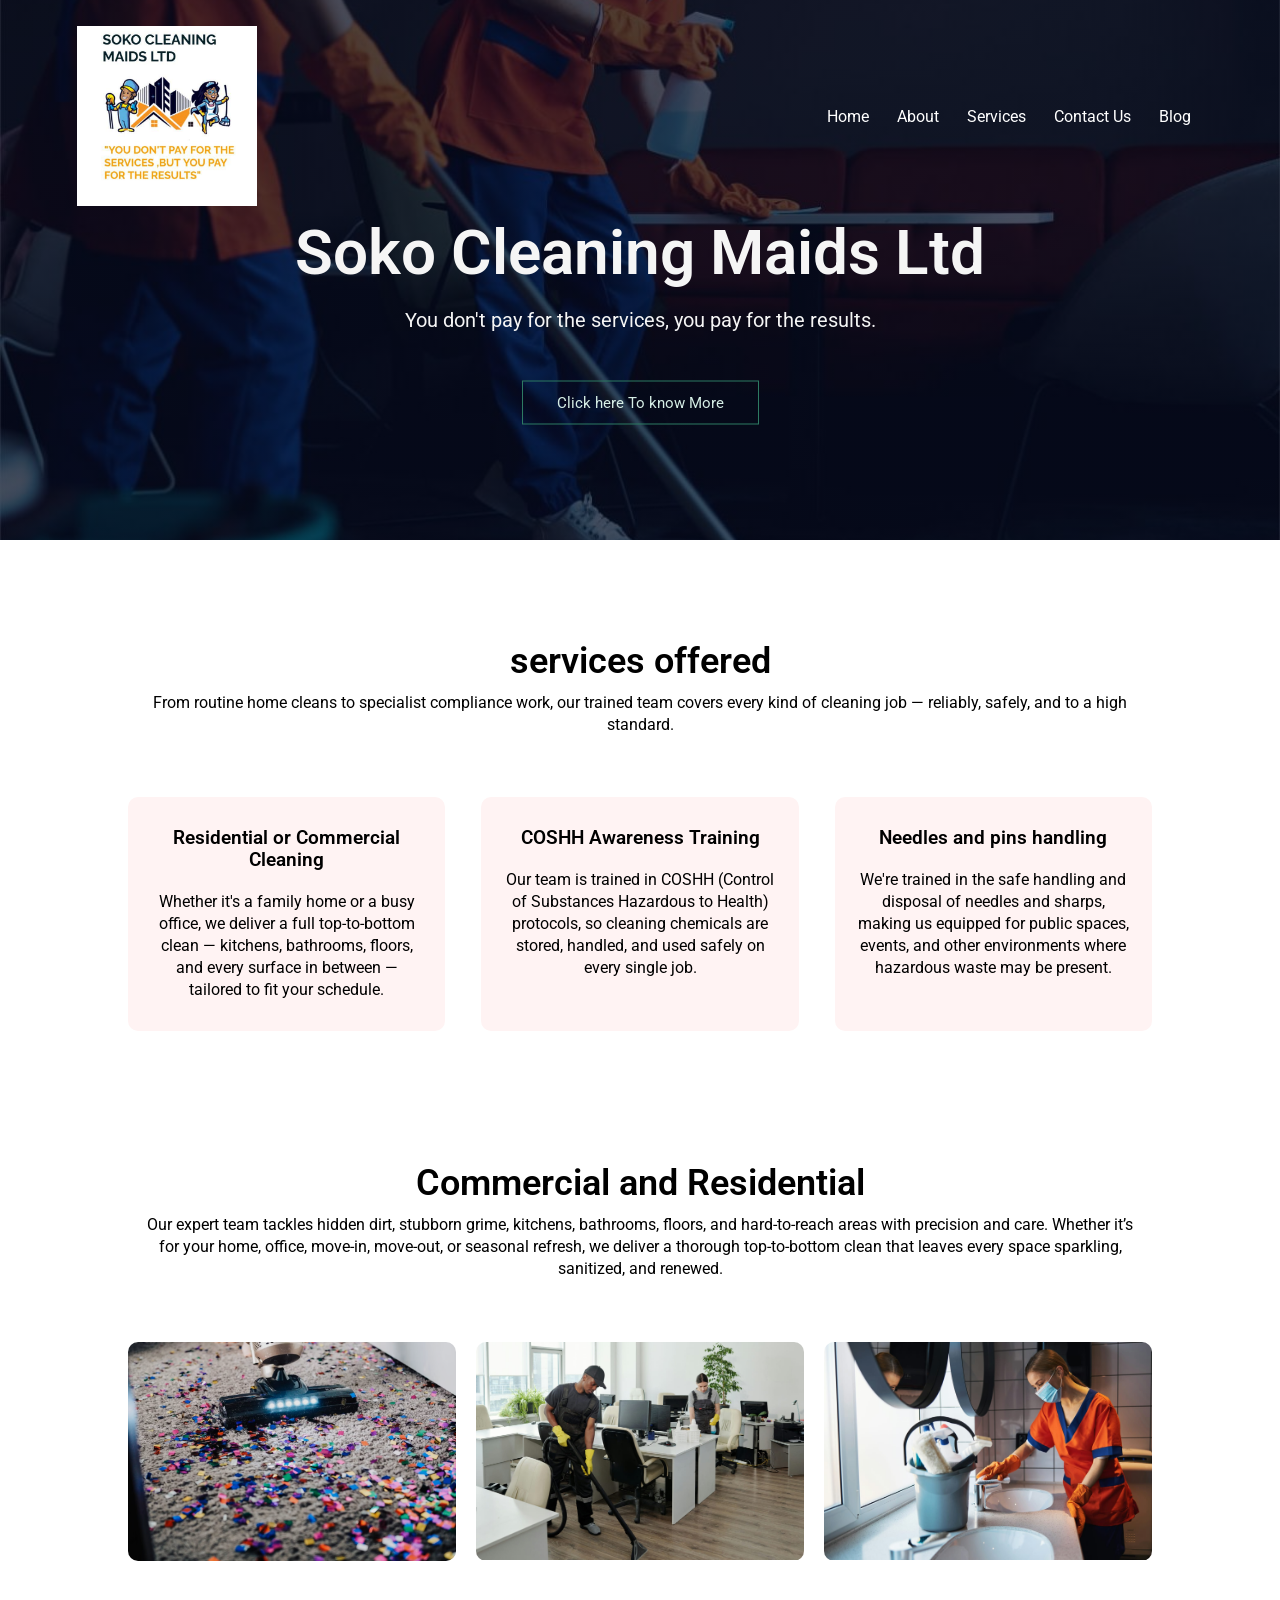
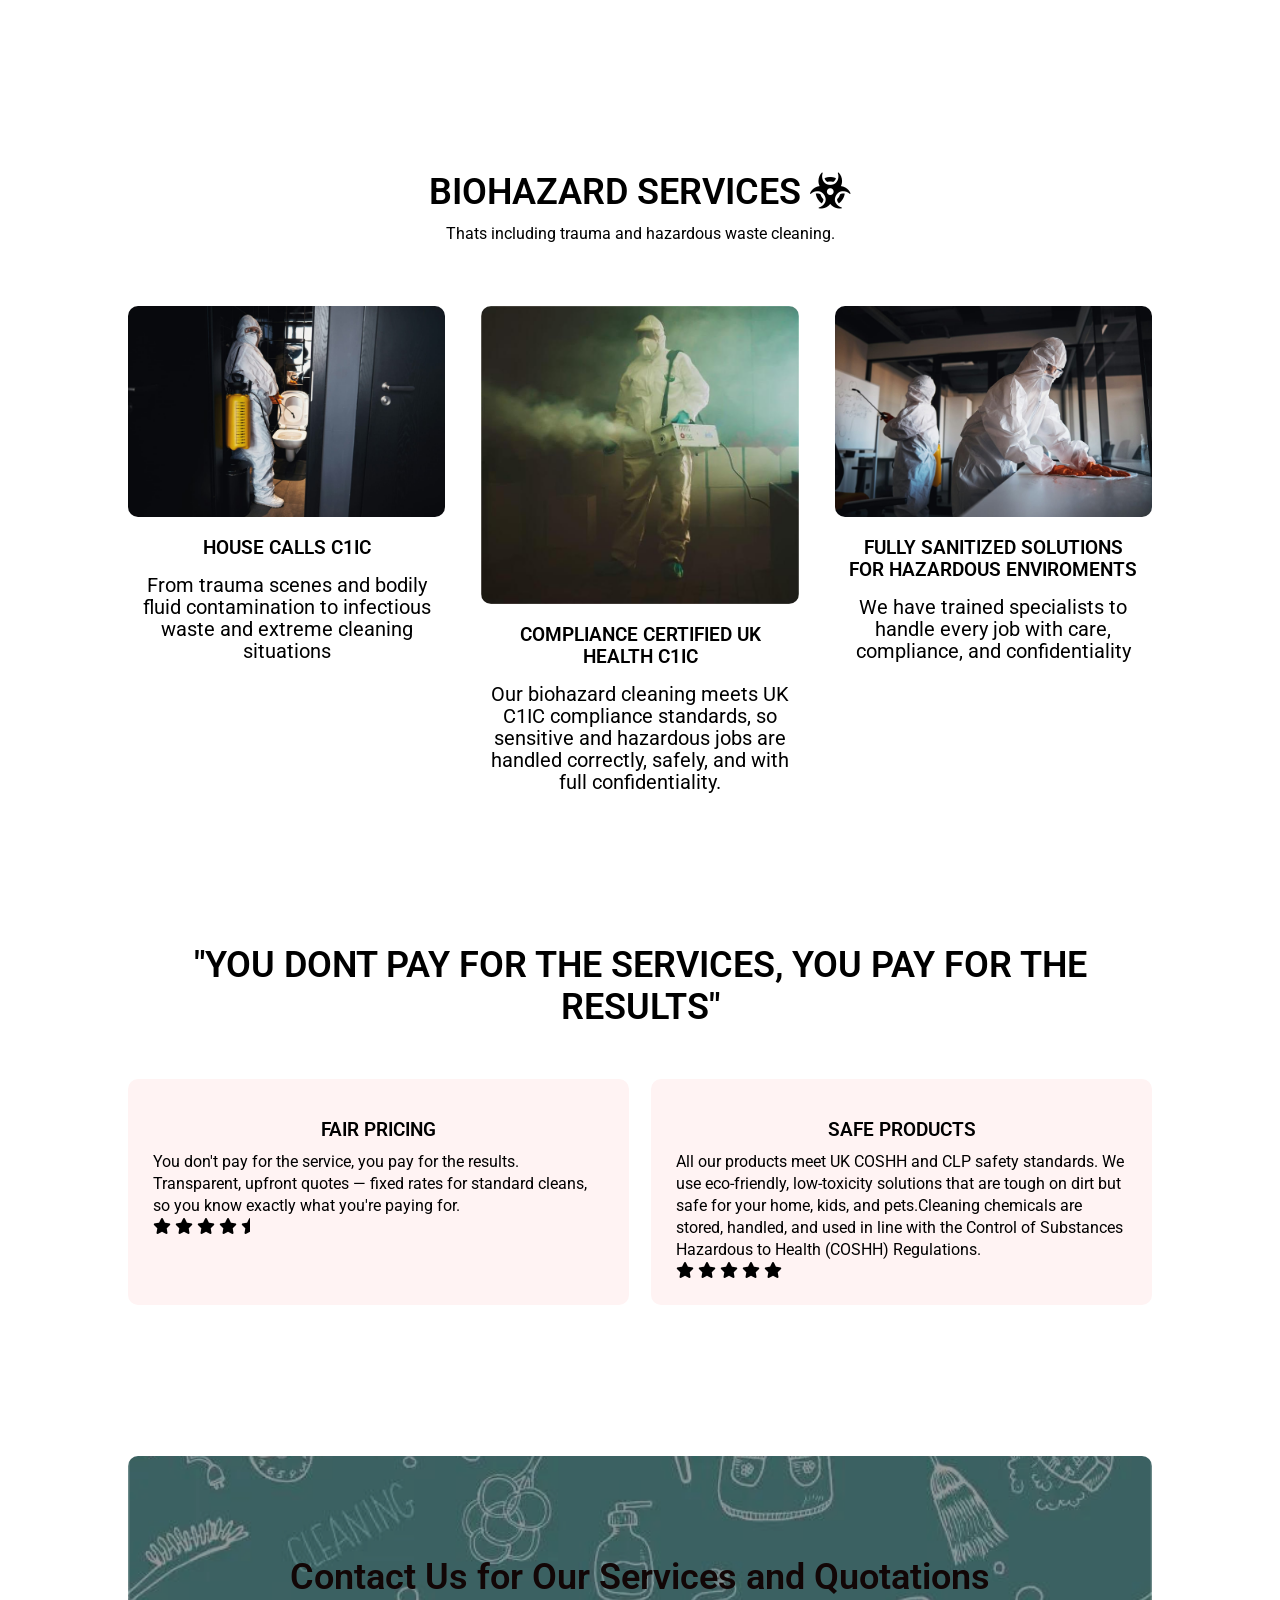
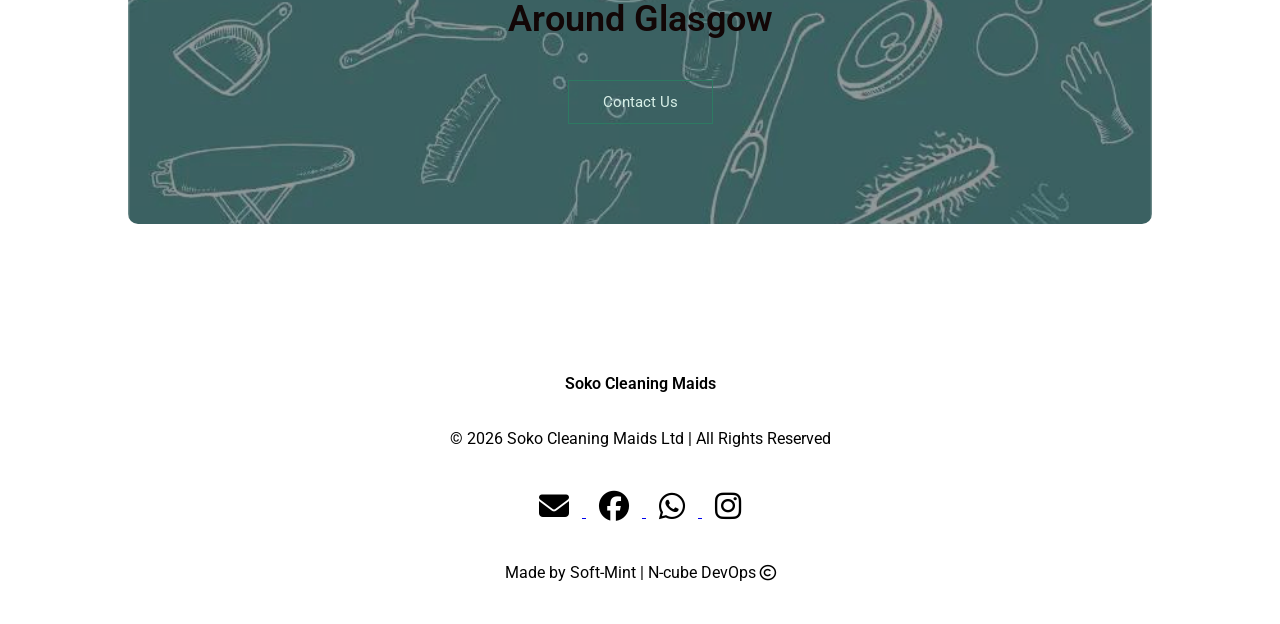
<file: index.html>
<!DOCTYPE html>
<html lang="en">

<head>
  <meta charset="UTF-8">
  <meta name="viewport" content="width=device-width, initial-scale=1.0">
  <title>Soko Cleaning Maids Ltd</title>
  <link rel="stylesheet" href="styles.css">
  <link rel="preconnect" href="https://fonts.googleapis.com">
  <link rel="preconnect" href="https://fonts.gstatic.com" crossorigin>
  <link
    href="https://fonts.googleapis.com/css2?family=Montserrat:ital,wght@0,100..900;1,100..900&family=Nunito:ital,wght@0,200..1000;1,200..1000&family=Open+Sans:ital,wght@0,300..800;1,300..800&family=Roboto+Slab:wght@100..900&family=Roboto:ital,wght@0,100..900;1,100..900&family=Ubuntu+Condensed&display=swap"
    rel="stylesheet">
  <!-- <link rel="stylesheet" href="https://cdn.jsdelivr.net/npm/@fortawesome/fontawesome-free@6.6.0/css/fontawesome.min.css"> -->
  <link rel="stylesheet" href="https://cdnjs.cloudflare.com/ajax/libs/font-awesome/6.5.1/css/all.min.css"
    crossorigin="anonymous" referrerpolicy="no-referrer" />
</head>

<body>
  <section class="header home-header">
    <nav>
      <a href="index.html"><img src="images/scm-logo.jpg"></a>
      <div class="nav-links" id="navLinks">
        <i class="fa fa-times" onclick="hideMenu()"></i>
        <ul>
          <li><a href="index.html">Home</a></li>
          <li><a href="about.html">About</a></li>
          <li><a href="services.html">Services</a></li>
          <li><a href="contact.html">Contact Us</a></li>
          <li><a href="blog.html">Blog</a></li>
        </ul>
      </div>
      <i class="fa fa-bars" onclick="showMenu()"></i>
    </nav>
    <div class="text-box">
      <h1>Soko Cleaning Maids Ltd</h1>
      <p>You don't pay for the services, you pay for the results.</p>
      <a href="about.html" class="hero-btn">Click here To know More</a>
    </div>

  </section>

  <!-- Servives -->
  <section class="services">
    <h1>services offered </h1>
    <p>From routine home cleans to specialist compliance work, our trained team covers every kind of cleaning job —
      reliably, safely, and to a high standard.</p>

    <div class="row">
      <div class="services-col">
        <h3>Residential or Commercial Cleaning </h3>
        <p>Whether it's a family home or a busy office, we deliver a full top-to-bottom clean — kitchens, bathrooms,
          floors, and every surface in between — tailored to fit your schedule.</p>
      </div>

      <div class="services-col">
        <h3>COSHH Awareness Training</h3>
        <p>Our team is trained in COSHH (Control of Substances Hazardous to Health) protocols, so cleaning
          chemicals are stored, handled, and used safely on every single job.</p>
      </div>

      <div class="services-col">
        <h3>Needles and pins handling</h3>
        <p>We're trained in the safe handling and disposal of needles and sharps, making us equipped for public
          spaces, events, and other environments where hazardous waste may be present.</p>
      </div>
    </div>
  </section>

  <!-- Location -->
  <section class="location">
    <h1>Commercial and Residential</h1>
    <p>Our expert team tackles hidden dirt, stubborn grime, kitchens, bathrooms, floors, and hard-to-reach areas with
      precision and care. Whether it’s for your home, office, move-in, move-out, or seasonal refresh,
      we deliver a thorough top-to-bottom clean that leaves every space sparkling,<br> sanitized, and renewed.</p>

    <div class="row">
      <div class="location-col">
        <img src="images/party.PNG">
        <div class="layer">
          <h3>After Party Cleaning</h3>
        </div>
      </div>
      <div class="location-col">
        <img src="images/Bio/IMG-06.jpg">
        <div class="layer">
          <h3>offices</h3>
        </div>
      </div>
      <div class="location-col">
        <img src="images/Bio/IMG-05.jpg">
        <div class="layer">
          <h3>General Cleaning</h3>
        </div>
      </div>
    </div>

  </section>

  <!-- Facilities -->

  <section class="Facilities">
    <h1>BIOHAZARD SERVICES <i class="fa-solid fa-biohazard"></i></h1>
    <p>Thats including trauma and hazardous waste cleaning.</p>

    <div class="row">
      <div class="fac-col">
        <img src="images/Bio/IMG-08.jpg">
        <h3>HOUSE CALLS C1IC</h3>
        <p>From trauma scenes and bodily fluid contamination to infectious waste and extreme cleaning situations</p>
      </div>
      <div class="fac-col">
        <img src="images/Bio/IMG-03.jpg">
        <h3>COMPLIANCE CERTIFIED UK HEALTH C1IC</h3>
        <p>Our biohazard cleaning meets UK C1IC compliance standards, so sensitive and hazardous jobs are handled
          correctly, safely, and with full confidentiality.</p>
      </div>
      <div class="fac-col">
        <img src="images/Bio/IMG-01.jpg">
        <h3> FULLY SANITIZED SOLUTIONS FOR HAZARDOUS ENVIROMENTS</h3>
        <p> We have trained specialists to handle every job with care, compliance, and confidentiality</p>
      </div>
    </div>

  </section>

  <!-- Testimonials -->
  <section class="testimonials">
    <h1>"YOU DONT PAY FOR THE SERVICES, YOU PAY FOR THE RESULTS"</h1>
    <div class="row">
      <div class="testimonial-col">
        <div>
          <h3>FAIR PRICING</h3>
          <p>You don't pay for the service, you pay for the results. Transparent, upfront quotes — fixed rates for
            standard cleans,
            so you know exactly what you're paying for.</p>

          <i class="fa fa-star"></i>
          <i class="fa fa-star"></i>
          <i class="fa fa-star"></i>
          <i class="fa fa-star"></i>
          <i class="fa-solid fa-star-half"></i>
        </div>
      </div>

      <div class="testimonial-col">
        <div>
          <h3>SAFE PRODUCTS </h3>
          <p>All our products meet UK COSHH and CLP safety standards. We use eco-friendly,
            low-toxicity solutions that are tough on dirt but safe for your home, kids, and pets.Cleaning chemicals are
            stored,
            handled, and used in line with the Control of Substances Hazardous to Health (COSHH) Regulations.</p>
          <i class="fa-solid fa-star"></i>
          <i class="fa-solid fa-star"></i>
          <i class="fa-solid fa-star"></i>
          <i class="fa-solid fa-star"></i>
          <i class="fa-solid fa-star"></i>
        </div>
      </div>
    </div>
  </section>

  <!-- Call to Action -->
  <section class="cta">
    <h1>Contact Us for Our Services and Quotations<br>
      Around Glasgow</h1>
    <a href="contact.html" class="hero-btn">Contact Us</a>
  </section>



  <!-- Footer -->
  <section class="footer">
    <h4>Soko Cleaning Maids</h4>
    <p> &copy; 2026 Soko Cleaning Maids Ltd &#124; All Rights Reserved</p>

    <div class="icons">

      <a href="mailto:info@sokocleaningmaids.co.uk">
        <i class="fa-solid fa-envelope"></i>
      </a>

      <a href="https://www.facebook.com/share/1FTECJPckg/">
        <i class="fa-brands fa-facebook"></i>
      </a>

      <a href="https://wa.me/447359406440">
        <i class="fa-brands fa-whatsapp"></i>
      </a>

      <a href="https://www.instagram.com/">
        <i class="fa-brands fa-instagram"></i>
      </a>
    </div>
     <p>Made by Soft-Mint | N-cube DevOps <i class="fa-regular fa-copyright"></i></p>
    </section>



  <!-- javaScript for Toggle Menu -->
  <script>

    var navLinks = document.getElementById("navLinks");
    function showMenu() {
      navLinks.style.right = "0";
    }
    function hideMenu() {
      navLinks.style.right = "-200px";
    }

  </script>

  <!-- Auto-updating copyright year -->
  <script>
    document.getElementById("year").textContent = new Date().getFullYear();
  </script>


</body>

</html>
</file>
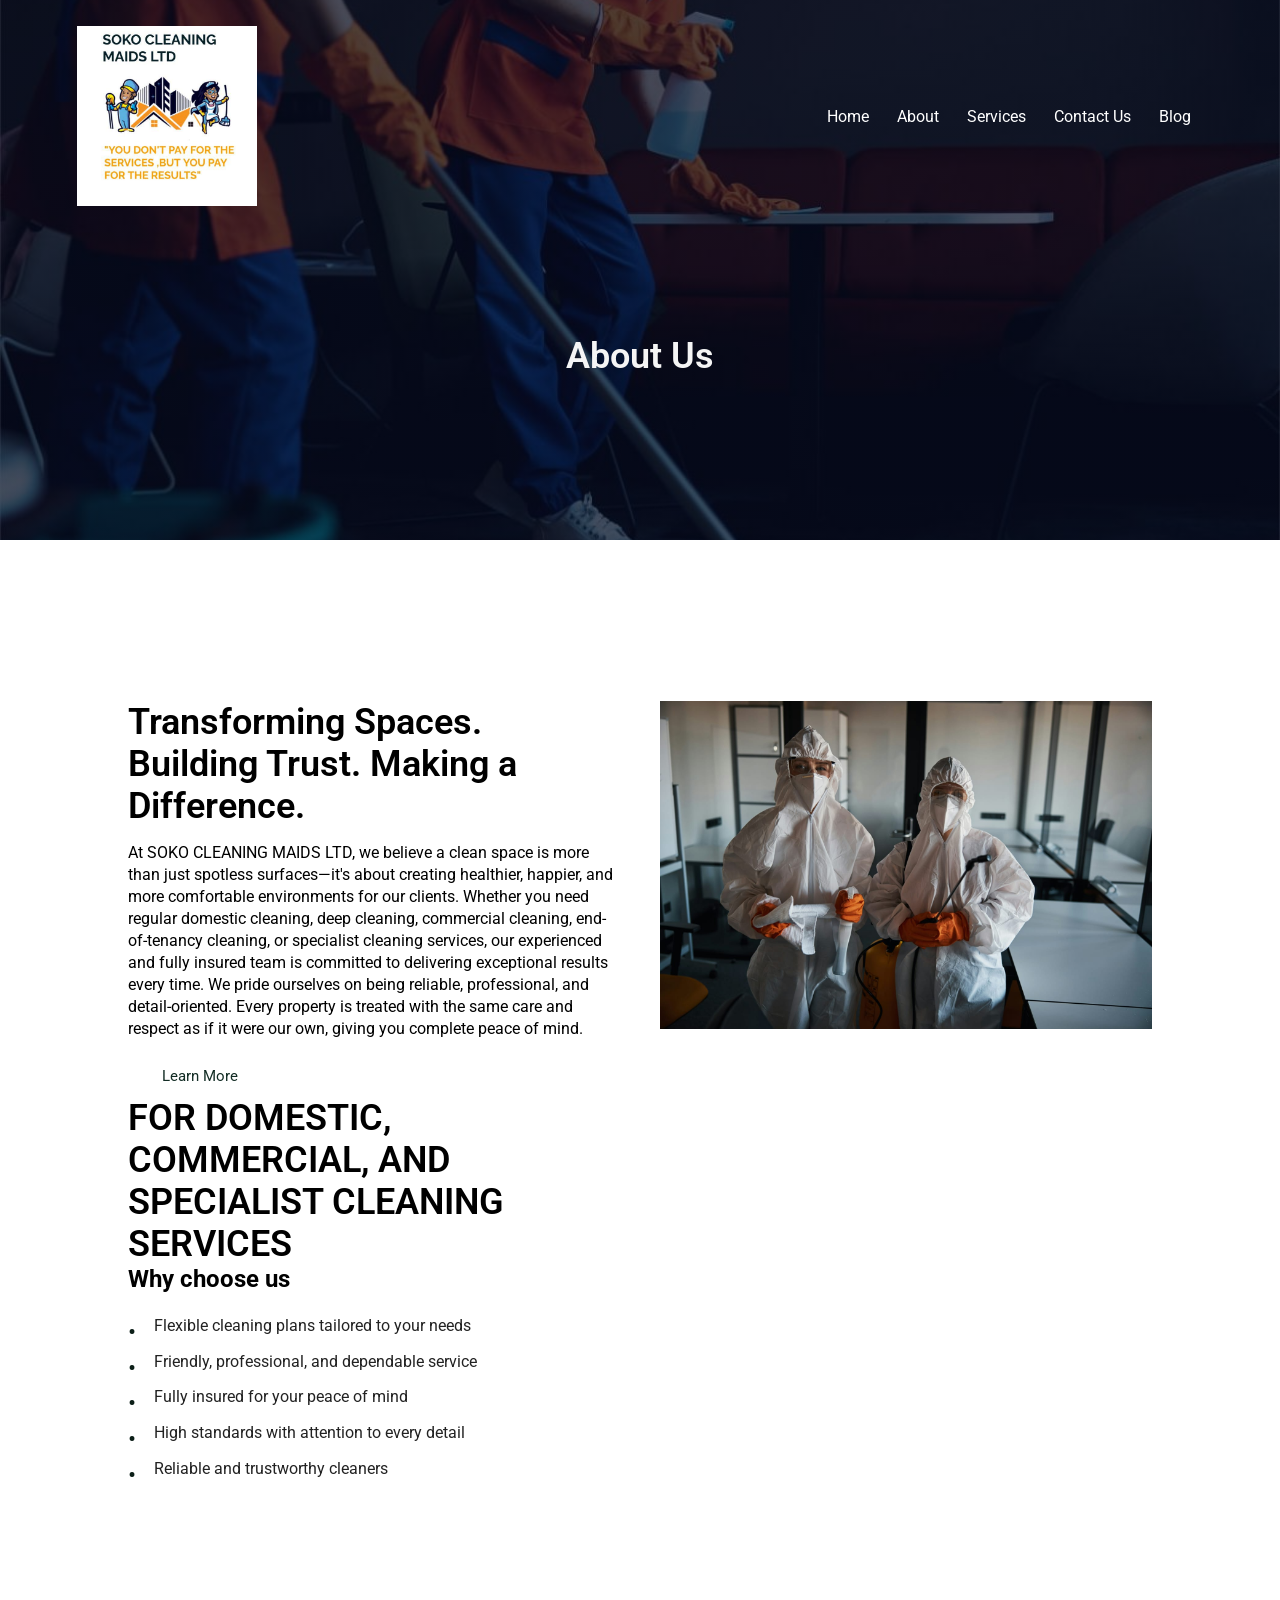
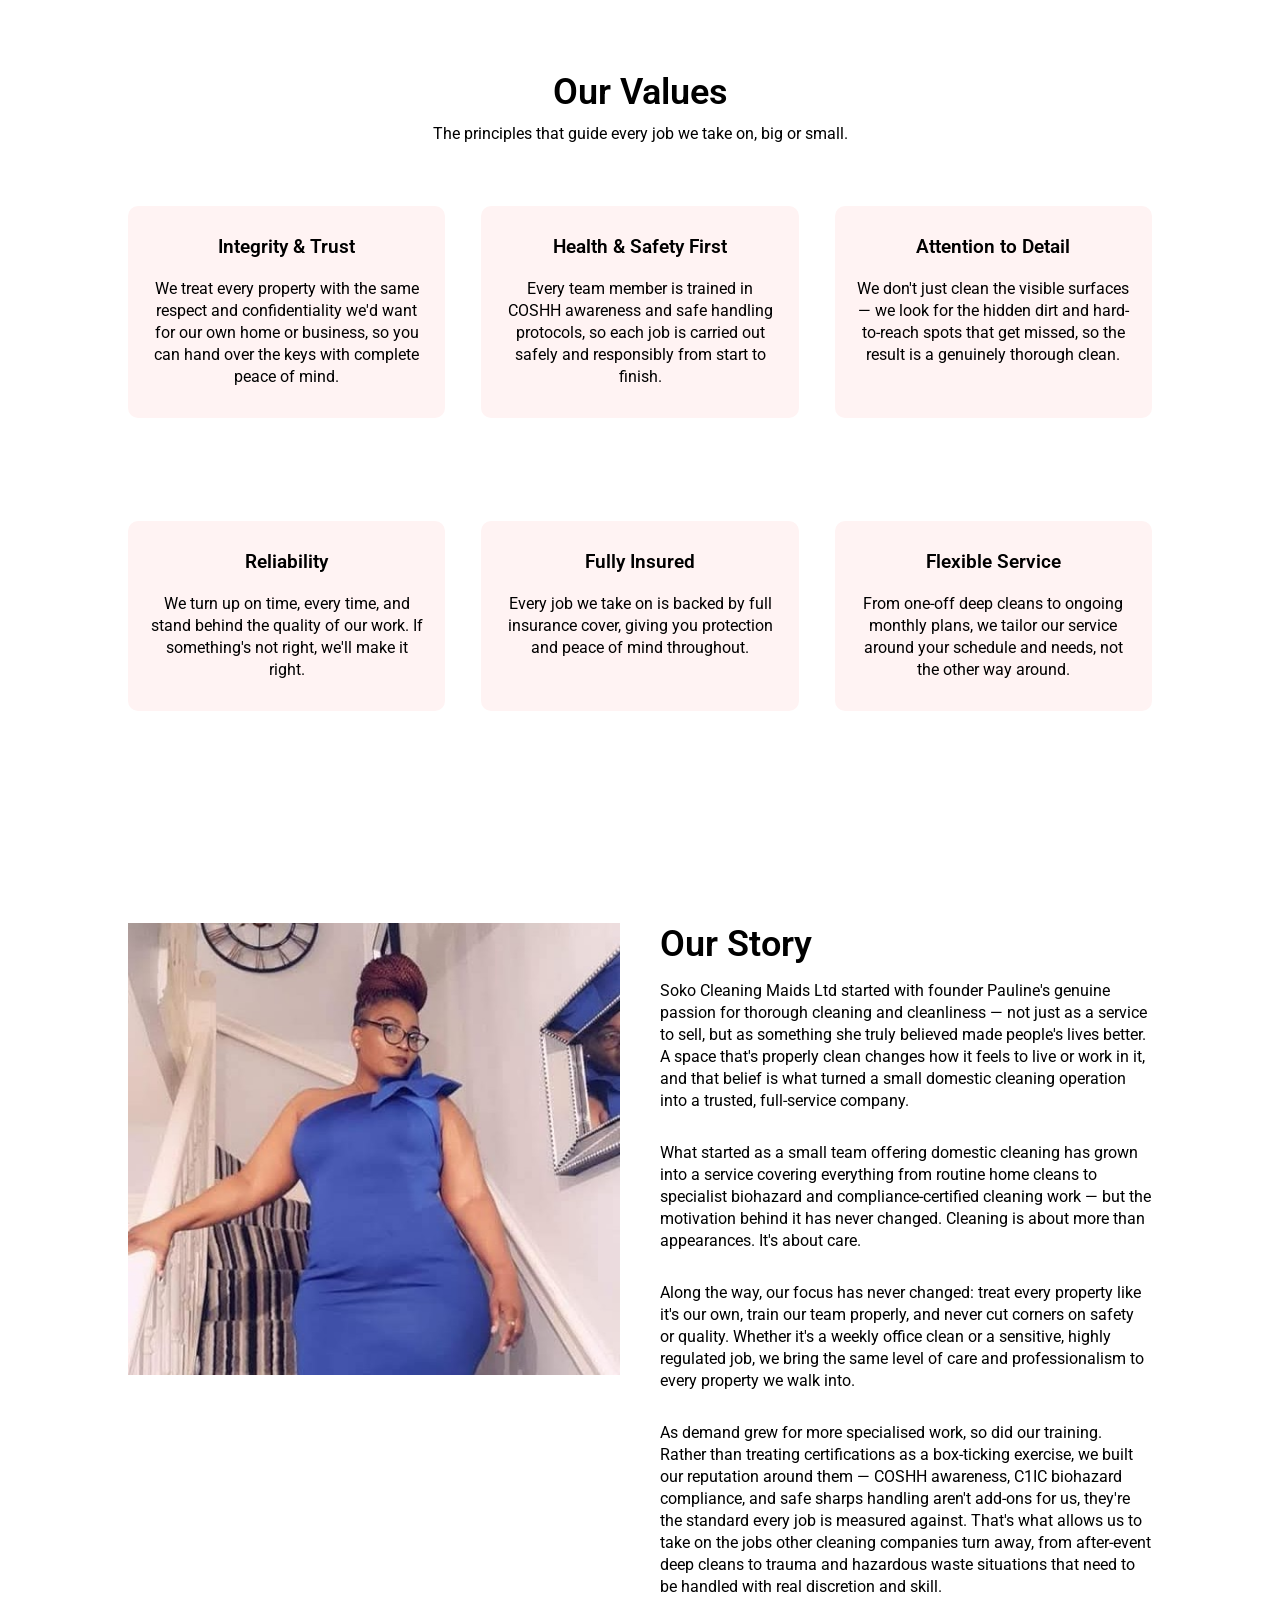
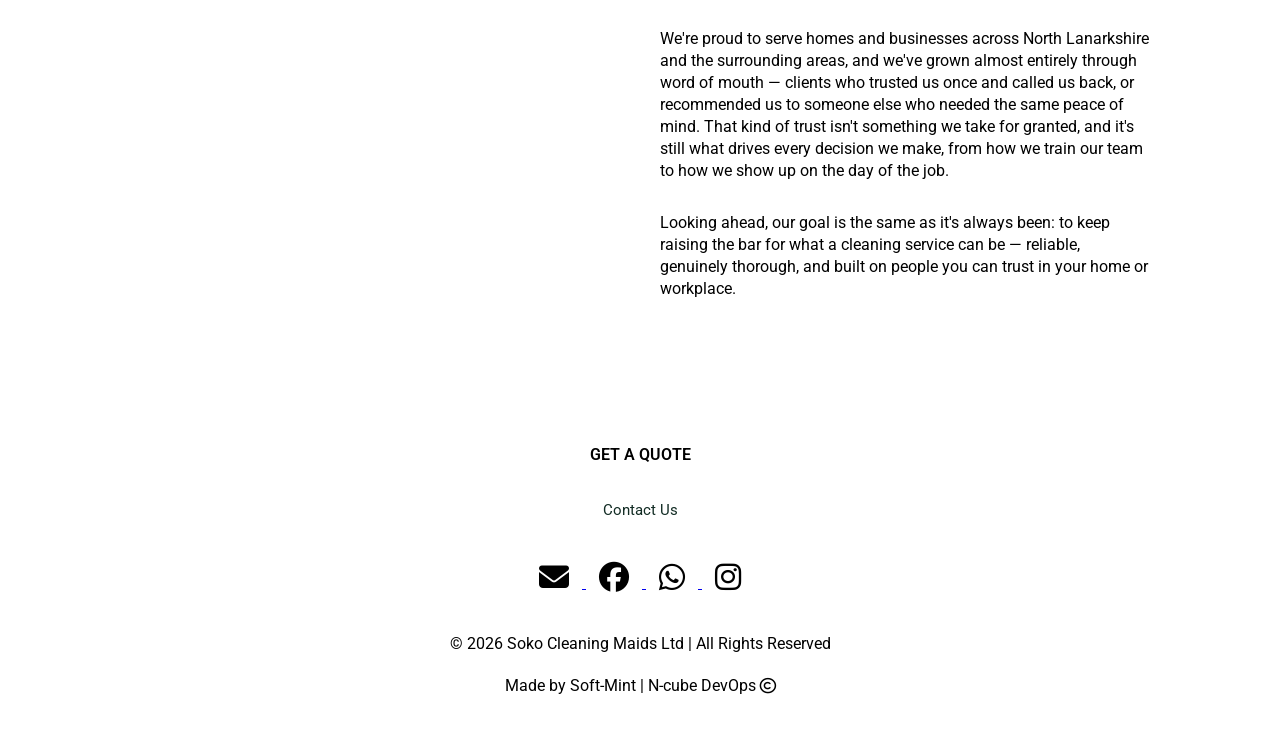
<file: about.html>
<!DOCTYPE html>
<html lang="en">

<head>
  <meta charset="UTF-8">
  <meta name="viewport" content="width=device-width, initial-scale=1.0">
  <title>Soko Cleaning Maids Ltd</title>
  <link rel="stylesheet" href="styles.css">
  <link rel="preconnect" href="https://fonts.googleapis.com">
  <link rel="preconnect" href="https://fonts.gstatic.com" crossorigin>
  <link
    href="https://fonts.googleapis.com/css2?family=Montserrat:ital,wght@0,100..900;1,100..900&family=Nunito:ital,wght@0,200..1000;1,200..1000&family=Open+Sans:ital,wght@0,300..800;1,300..800&family=Roboto+Slab:wght@100..900&family=Roboto:ital,wght@0,100..900;1,100..900&family=Ubuntu+Condensed&display=swap"
    rel="stylesheet">
  <!-- <link rel="stylesheet" href="https://cdn.jsdelivr.net/npm/@fortawesome/fontawesome-free@6.6.0/css/fontawesome.min.css"> -->
  <link rel="stylesheet" href="https://cdnjs.cloudflare.com/ajax/libs/font-awesome/6.5.1/css/all.min.css"
    crossorigin="anonymous" referrerpolicy="no-referrer" />
</head>

<body>
  <section class="header">
    <nav>
      <a href="index.html"><img src="images/scm-logo.jpg"></a>
      <div class="nav-links" id="navLinks">
        <i class="fa fa-times" onclick="hideMenu()"></i>
        <ul>
          <li><a href="index.html">Home</a></li>
          <li><a href="about.html">About</a></li>
          <li><a href="services.html">Services</a></li>
          <li><a href="contact.html">Contact Us</a></li>
          <li><a href="blog.html">Blog</a></li>
        </ul>
      </div>
      <i class="fa fa-bars" onclick="showMenu()"></i>
    </nav>
    <h1>About Us</h1>
  </section>

  <!-- about us content -->
  <section class="about-us">
    <div class="row">
      <div class="about-col">
        <h1> Transforming Spaces. Building Trust. Making a Difference.</h1>
        <p>At SOKO CLEANING MAIDS LTD, we believe a clean space is more than just spotless surfaces—it's about creating
          healthier, happier, and more comfortable environments for our clients.
          Whether you need regular domestic cleaning, deep cleaning, commercial cleaning, end-of-tenancy cleaning, or
          specialist cleaning services, our experienced and fully insured team is committed to delivering exceptional
          results every time.
          We pride ourselves on being reliable, professional, and detail-oriented.
          Every property is treated with the same care and respect as if it were our own, giving you complete peace of
          mind.</p>
        <a href="services.html" class="hero-btn green-btn">Learn More</a>

        <h1>FOR DOMESTIC, COMMERCIAL, AND SPECIALIST CLEANING SERVICES</h1>
        
        <h2>Why choose us</h2>
        <ul>
          <li> Flexible cleaning plans tailored to your needs </li>
          <li> Friendly, professional, and dependable service</li>
          <li> Fully insured for your peace of mind</li>
          <li> High standards with attention to every detail</li>
          <li> Reliable and trustworthy cleaners</li>
        </ul>

      </div>

      <div class="about-col">
        <img src="images/Bio/IMG-04.jpg">
      </div>
    </div>
  </section>

  <!-- Our Values -->
  <section class="services">
    <h1>Our Values</h1>
    <p>The principles that guide every job we take on, big or small.</p>

    <div class="row">
      <div class="services-col">
        <h3>Integrity &amp; Trust</h3>
        <p>We treat every property with the same respect and confidentiality we'd want for our own home or
          business, so you can hand over the keys with complete peace of mind.</p>
      </div>

      <div class="services-col">
        <h3>Health &amp; Safety First</h3>
        <p>Every team member is trained in COSHH awareness and safe handling protocols, so each job is carried out
          safely and responsibly from start to finish.</p>
      </div>

      <div class="services-col">
        <h3>Attention to Detail</h3>
        <p>We don't just clean the visible surfaces — we look for the hidden dirt and hard-to-reach spots that
          get missed, so the result is a genuinely thorough clean.</p>
      </div>
    </div>

    <div class="row">
      <div class="services-col">
        <h3>Reliability</h3>
        <p>We turn up on time, every time, and stand behind the quality of our work. If something's not right,
          we'll make it right.</p>
      </div>

      <div class="services-col">
        <h3>Fully Insured</h3>
        <p>Every job we take on is backed by full insurance cover, giving you protection and peace of mind
          throughout.</p>
      </div>

      <div class="services-col">
        <h3>Flexible Service</h3>
        <p>From one-off deep cleans to ongoing monthly plans, we tailor our service around your schedule and
          needs, not the other way around.</p>
      </div>
    </div>
  </section>

  <!-- Our Story -->
  <section class="about-us">
    <div class="row">
      <div class="about-col">
        <img src="images/pauline.jpg" alt="">
      </div>

      <div class="about-col">
        <h1>Our Story</h1>
        <p>Soko Cleaning Maids Ltd started with founder Pauline's genuine passion for thorough cleaning and
          cleanliness — not just as a service to sell, but as something she truly believed made people's lives
          better. A space that's properly clean changes how it feels to live or work in it, and that belief is
          what turned a small domestic cleaning operation into a trusted, full-service company.</p>
        <p>What started as a small team offering domestic cleaning has grown into a service covering everything
          from routine home cleans to specialist biohazard and compliance-certified cleaning work — but the
          motivation behind it has never changed. Cleaning is about more than appearances. It's about care.</p>
        <p>Along the way, our focus has never changed: treat every property like it's our own, train our team
          properly, and never cut corners on safety or quality. Whether it's a weekly office clean or a sensitive,
          highly regulated job, we bring the same level of care and professionalism to every property we walk into.</p>
        <p>As demand grew for more specialised work, so did our training. Rather than treating certifications as a
          box-ticking exercise, we built our reputation around them — COSHH awareness, C1IC biohazard compliance, and
          safe sharps handling aren't add-ons for us, they're the standard every job is measured against. That's what
          allows us to take on the jobs other cleaning companies turn away, from after-event deep cleans to trauma
          and hazardous waste situations that need to be handled with real discretion and skill.</p>
        <p>We're proud to serve homes and businesses across North Lanarkshire and the surrounding areas, and we've
          grown almost entirely through word of mouth — clients who trusted us once and called us back, or
          recommended us to someone else who needed the same peace of mind. That kind of trust isn't something we
          take for granted, and it's still what drives every decision we make, from how we train our team to how we
          show up on the day of the job.</p>
        <p>Looking ahead, our goal is the same as it's always been: to keep raising the bar for what a cleaning
          service can be — reliable, genuinely thorough, and built on people you can trust in your home or
          workplace.</p>
      </div>
    </div>
  </section>

  

  <!-- Footer -->
  <section class="footer">
    <h4> GET A QUOTE </h4>
      <a href="contact.html" class="hero-btn green-btn"> Contact Us</a>
  
    <div class="icons">
      <a href="mailto:info@sokocleaningmaids.co.uk">
        <i class="fa-solid fa-envelope"></i>
      </a>

      <a href="https://www.facebook.com/share/1FTECJPckg/">
        <i class="fa-brands fa-facebook"></i>
      </a>

      <a href="https://wa.me/447359406440">
        <i class="fa-brands fa-whatsapp"></i>
      </a>

      <a href="https://www.instagram.com/">
        <i class="fa-brands fa-instagram"></i>
      </a> 
      
      <p> &copy; <span id="year"></span> Soko Cleaning Maids Ltd &#124; All Rights Reserved</p>
      
    </div>
      <p>Made by Soft-Mint | N-cube DevOps <i class="fa-regular fa-copyright"></i></p>
  </section>


  <!-- javaScript for Toggle Menu -->
  <script>

    var navLinks = document.getElementById("navLinks");
    function showMenu() {
      navLinks.style.right = "0";
    }
    function hideMenu() {
      navLinks.style.right = "-200px";
    }
  </script>

  <!-- Auto-updating copyright year -->
  <script>
    document.getElementById("year").textContent = new Date().getFullYear();
  </script>
 


</body>

</html>
</file>
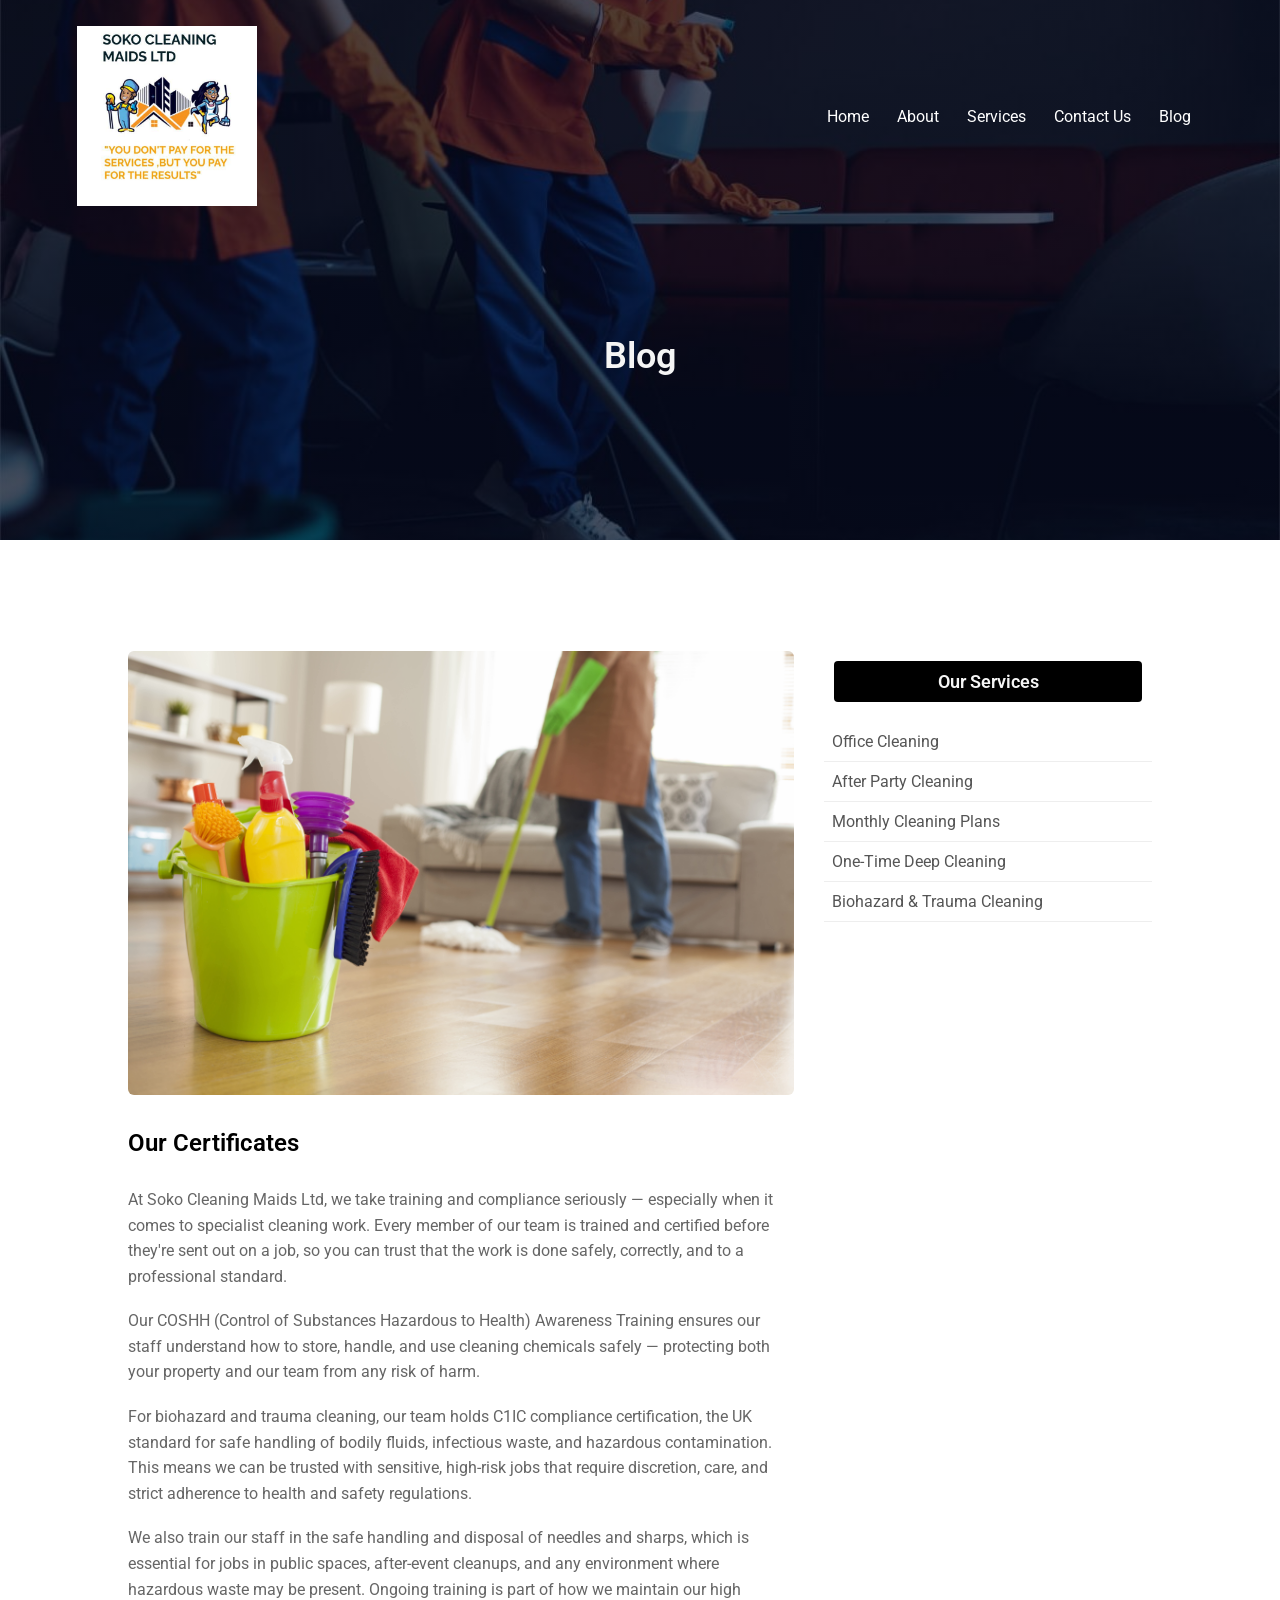
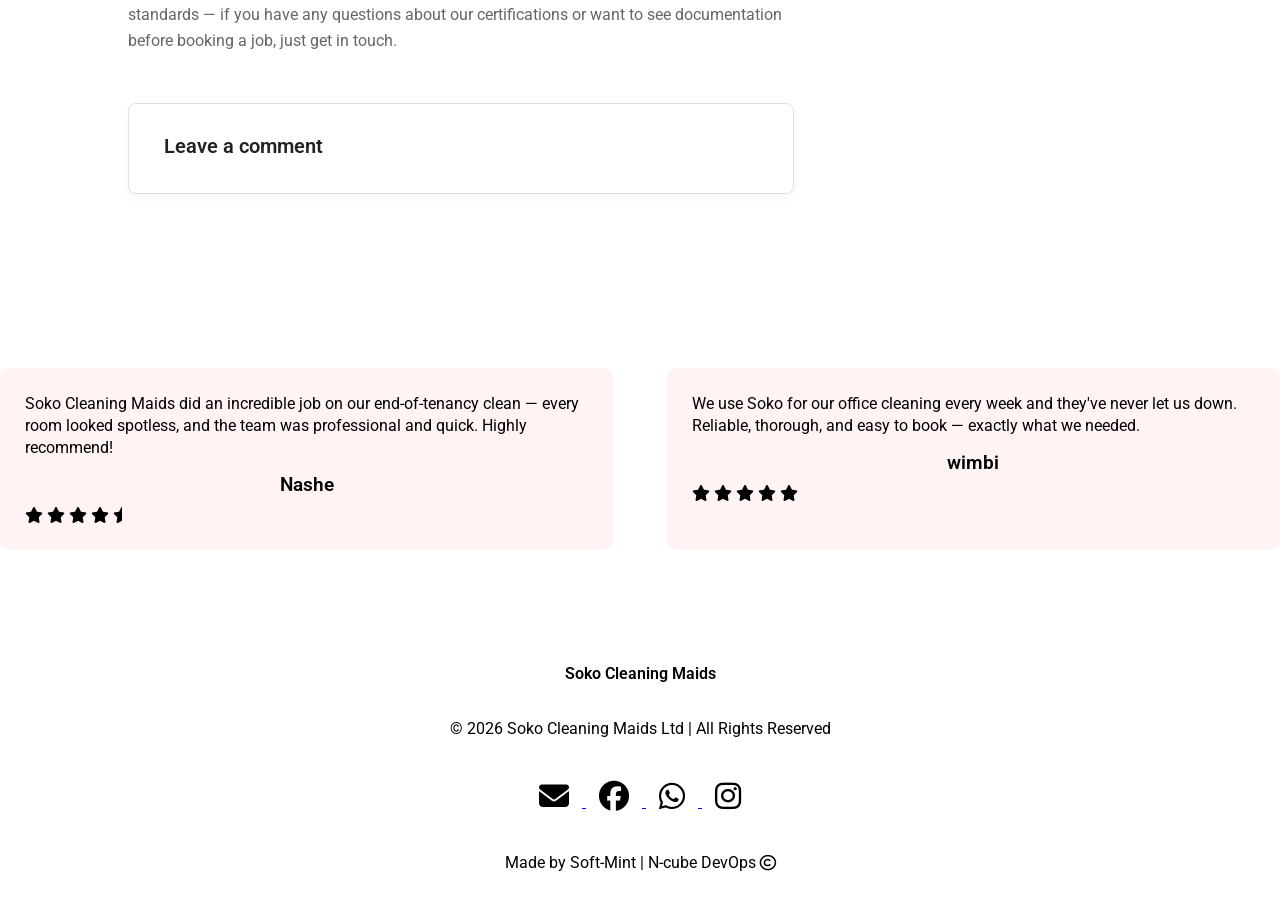
<file: blog.html>
<!DOCTYPE html>
<html lang="en">

<head>
  <meta charset="UTF-8">
  <meta name="viewport" content="width=device-width, initial-scale=1.0">
  <title>Soko Cleaning Maids Ltd</title>
  <link rel="stylesheet" href="styles.css">
  <link rel="preconnect" href="https://fonts.googleapis.com">
  <link rel="preconnect" href="https://fonts.gstatic.com" crossorigin>
  <link
    href="https://fonts.googleapis.com/css2?family=Montserrat:ital,wght@0,100..900;1,100..900&family=Nunito:ital,wght@0,200..1000;1,200..1000&family=Open+Sans:ital,wght@0,300..800;1,300..800&family=Roboto+Slab:wght@100..900&family=Roboto:ital,wght@0,100..900;1,100..900&family=Ubuntu+Condensed&display=swap"
    rel="stylesheet">
  <!-- <link rel="stylesheet" href="https://cdn.jsdelivr.net/npm/@fortawesome/fontawesome-free@6.6.0/css/fontawesome.min.css"> -->
  <link rel="stylesheet" href="https://cdnjs.cloudflare.com/ajax/libs/font-awesome/6.5.1/css/all.min.css"
    crossorigin="anonymous" referrerpolicy="no-referrer" />
</head>

<body>
  <section class="header">
    <nav>
      <a href="index.html"><img src="images/scm-logo.jpg" alt="Soko Cleaning Maids Logo"></a> 
      <div class="nav-links" id="navLinks">
        <i class="fa fa-times" onclick="hideMenu()"></i>
        <ul>
          <li><a href="index.html">Home</a></li>
          <li><a href="about.html">About</a></li>
          <li><a href="services.html">Services</a></li>
          <li><a href="contact.html">Contact Us</a></li>
          <li><a href="blog.html">Blog</a></li>
        </ul>
      </div>
      <i class="fa fa-bars" onclick="showMenu()"></i>
    </nav>
    <h1>Blog</h1>
  </section>

  <!-- Testimonies -->
  <section class="blog-content">
    <div class="row">
      <div class="blog-left">
        <img src="images/shutterstock_511306123.jpg">
        <h2>Our Certificates </h2>
        <p>At Soko Cleaning Maids Ltd, we take training and compliance seriously — especially when it comes to
          specialist cleaning work. Every member of our team is trained and certified before they're sent out on a
          job, so you can trust that the work is done safely, correctly, and to a professional standard.</p>
        <br>
        <p>Our COSHH (Control of Substances Hazardous to Health) Awareness Training ensures our staff understand how
          to store, handle, and use cleaning chemicals safely — protecting both your property and our team from any
          risk of harm.</p>
        <br>
        <p>For biohazard and trauma cleaning, our team holds C1IC compliance certification, the UK standard for safe
          handling of bodily fluids, infectious waste, and hazardous contamination. This means we can be trusted with
          sensitive, high-risk jobs that require discretion, care, and strict adherence to health and safety
          regulations.</p>
        <br>
        <p>We also train our staff in the safe handling and disposal of needles and sharps, which is essential for
          jobs in public spaces, after-event cleanups, and any environment where hazardous waste may be present.
          Ongoing training is part of how we maintain our high standards — if you have any questions about our
          certifications or want to see documentation before booking a job, just get in touch.</p>

         <div class="comment-box">
          <h3>Leave a comment</h3>
          <!-- Giscus comments (backed by GitHub Discussions on tn57cube/Soko-Cleaning-Maids-Ltd) -->
          <script src="https://giscus.app/client.js"
            data-repo="https://tn57cube.github.io/soko-site-final/"
            data-repo-id="R_kgDOTTllYg"
            data-category="comments"
            data-category-id="DIC_kwDOTTllYs4DCJd2"
            data-mapping="pathname"
            data-strict="0"
            data-reactions-enabled="1"
            data-emit-metadata="0"
            data-input-position="bottom"
            data-theme="preferred_color_scheme"
            data-lang="en"
            crossorigin="anonymous"
            async>
          </script>
         </div>
      </div>   

      <div class="blog-right">
        <h3>Our Services</h3>
        <div>
          <span>Office Cleaning</span>
        </div>
        <div>
          <span>After Party Cleaning</span>
        </div>
        <div>
          <span>Monthly Cleaning Plans</span>
        </div>
        <div>
          <span>One-Time Deep Cleaning</span>
        </div>
        <div>
          <span>Biohazard &amp; Trauma Cleaning</span>
        </div>
      </div>
    </div>
  </section>
  
    <div class="row">
      <div class="testimonial-col">
        <!-- <img src="images/pauline.jpg"> -->
        <div>
          <p>Soko Cleaning Maids did an incredible job on our end-of-tenancy clean — every room looked spotless,
            and the team was professional and quick. Highly recommend!</p>
          <h3> Nashe</h3>
          <i class="fa fa-star"></i>
          <i class="fa fa-star"></i>
          <i class="fa fa-star"></i>
          <i class="fa fa-star"></i>
          <i class="fa-solid fa-star-half"></i>
        </div>
      </div>

      <div class="testimonial-col">
        <!-- <img src="images/pauline.jpg"> -->
        <div>
          <p>We use Soko for our office cleaning every week and they've never let us down. Reliable, thorough, and
            easy to book — exactly what we needed.</p>
          <h3> wimbi</h3>
          <i class="fa-solid fa-star"></i>
          <i class="fa-solid fa-star"></i>
          <i class="fa-solid fa-star"></i>
          <i class="fa-solid fa-star"></i>
          <i class="fa-solid fa-star"></i>

        </div>
      </div>
    </div>


  <!-- Footer -->
  <section class="footer">
   <h4>Soko Cleaning Maids</h4>
    <p> &copy; 2026 Soko Cleaning Maids Ltd &#124; All Rights Reserved</p>
   <div class="icons">

      <a href="mailto:info@sokocleaningmaids.co.uk">
        <i class="fa-solid fa-envelope"></i>
      </a>

      <a href="https://www.facebook.com/share/1FTECJPckg/">
        <i class="fa-brands fa-facebook"></i>
      </a>

      <a href="https://wa.me/447359406440">
        <i class="fa-brands fa-whatsapp"></i>
      </a>

     <a href="https://www.instagram.com/">
         <i class="fa-brands fa-instagram"></i>
     </a>
    </div>
     <p>Made by Soft-Mint | N-cube DevOps <i class="fa-regular fa-copyright"></i></p>
  </section>


  <!-- javaScript for Toggle Menu -->
  <script>

    var navLinks = document.getElementById("navLinks");
    function showMenu() {
      navLinks.style.right = "0";
    }
    function hideMenu() {
      navLinks.style.right = "-200px";
    }
  </script>

  <!-- Auto-updating copyright year -->
  <script>
    document.getElementById("year").textContent = new Date().getFullYear();
  </script>
 


</body>

</html>
</file>
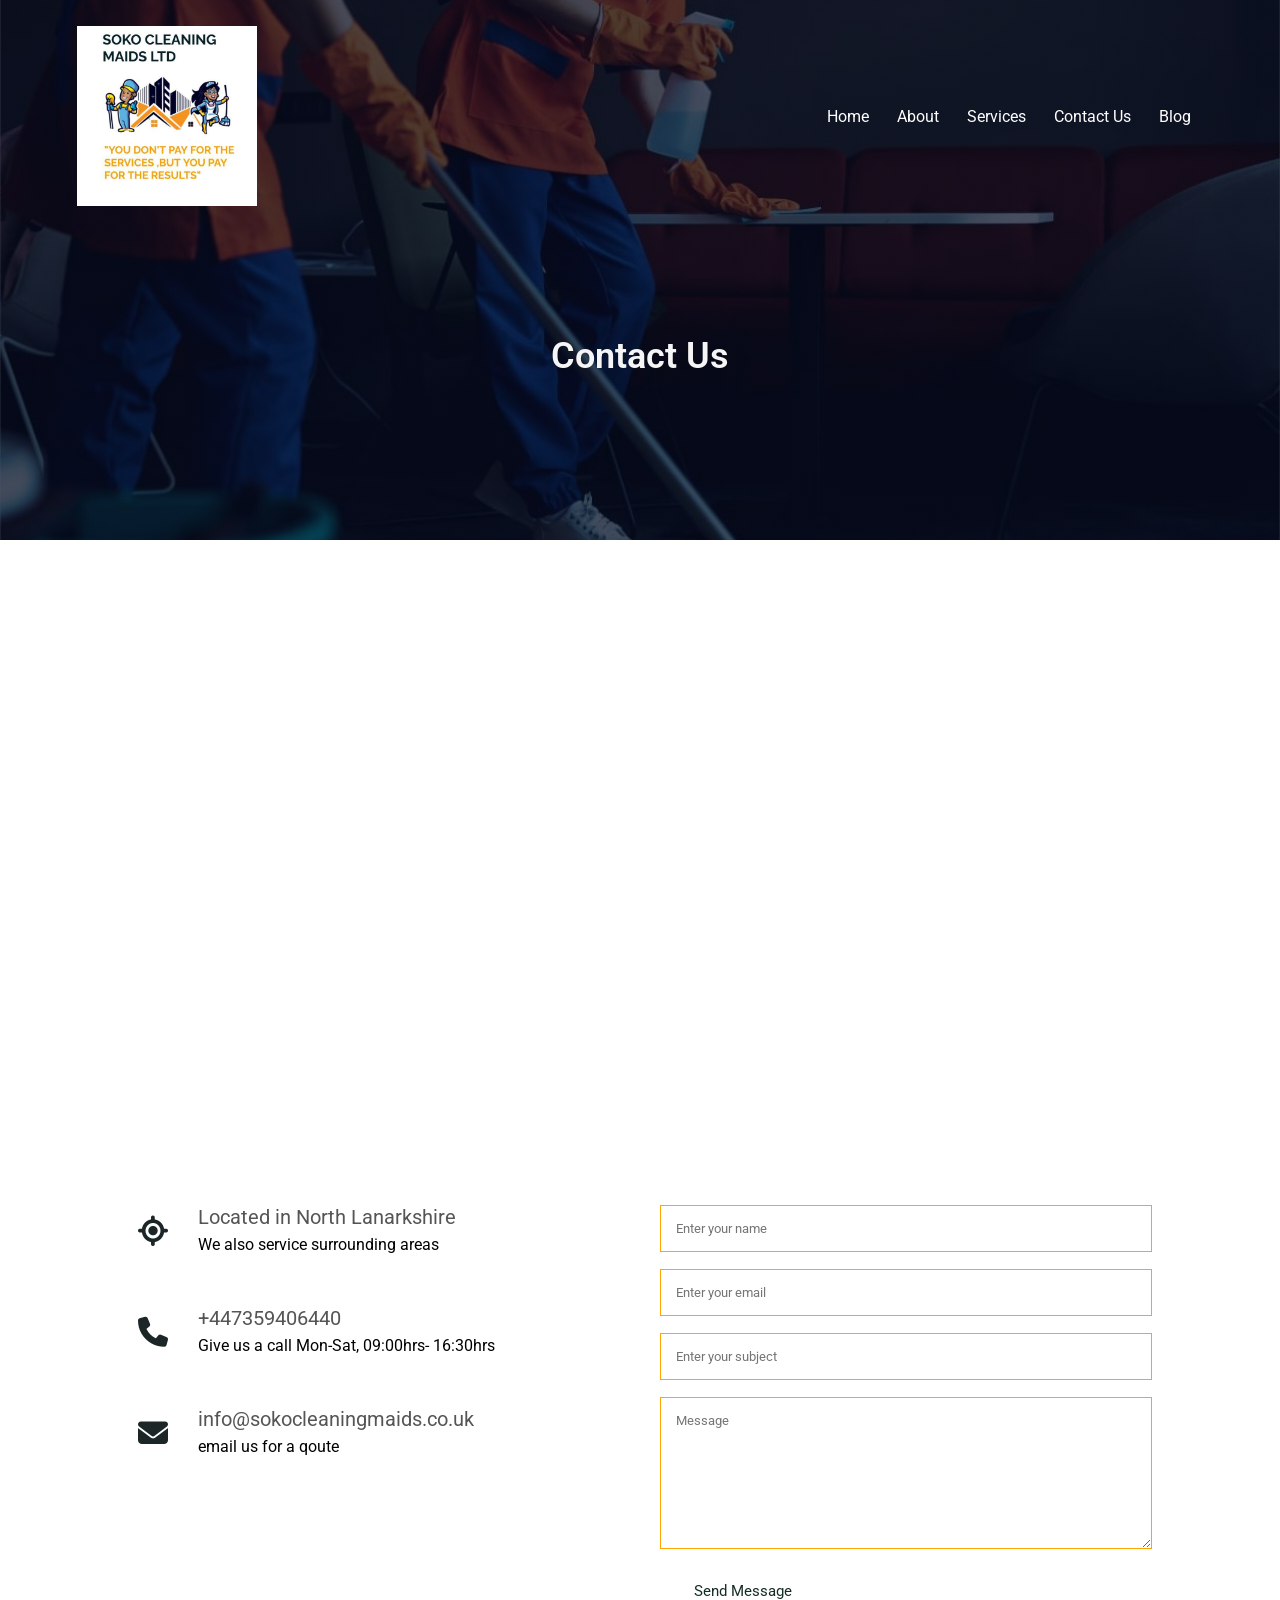
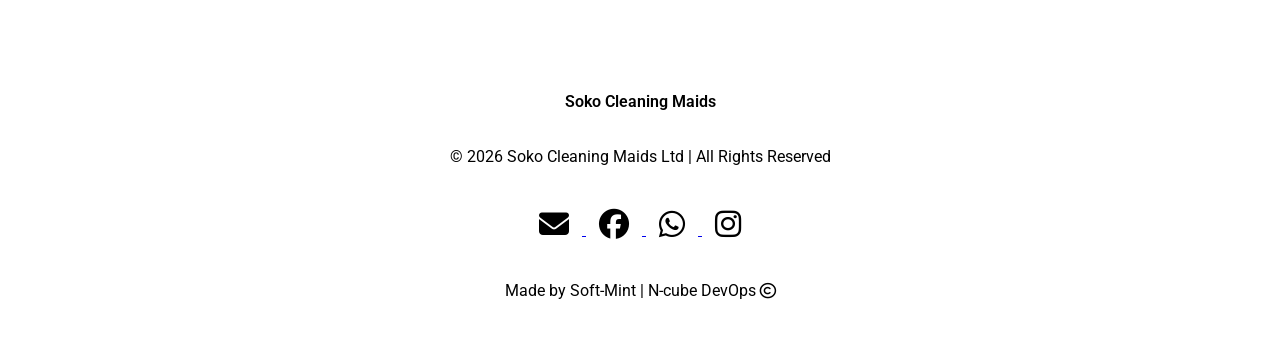
<file: contact.html>
<!DOCTYPE html>
<html lang="en">

<head>
  <meta charset="UTF-8">
  <meta name="viewport" content="width=device-width, initial-scale=1.0">
  <title>Soko Cleaning Maids Ltd</title>
  <link rel="stylesheet" href="styles.css">
  <link rel="preconnect" href="https://fonts.googleapis.com">
  <link rel="preconnect" href="https://fonts.gstatic.com" crossorigin>
  <link
    href="https://fonts.googleapis.com/css2?family=Montserrat:ital,wght@0,100..900;1,100..900&family=Nunito:ital,wght@0,200..1000;1,200..1000&family=Open+Sans:ital,wght@0,300..800;1,300..800&family=Roboto+Slab:wght@100..900&family=Roboto:ital,wght@0,100..900;1,100..900&family=Ubuntu+Condensed&display=swap"
    rel="stylesheet">
  <!-- <link rel="stylesheet" href="https://cdn.jsdelivr.net/npm/@fortawesome/fontawesome-free@6.6.0/css/fontawesome.min.css"> -->
  <link rel="stylesheet" href="https://cdnjs.cloudflare.com/ajax/libs/font-awesome/6.5.1/css/all.min.css"
    crossorigin="anonymous" referrerpolicy="no-referrer" />
</head>

<body>
  <section class="header">
    <nav>
      <a href="index.html"><img src="images/scm-logo.jpg"></a>
      <div class="nav-links" id="navLinks">
        <i class="fa fa-times" onclick="hideMenu()"></i>
        <ul>
          <li><a href="index.html">Home</a></li>
          <li><a href="about.html">About</a></li>
          <li><a href="services.html">Services</a></li>
          <li><a href="contact.html">Contact Us</a></li>
          <li><a href="blog.html">Blog</a></li>
        </ul>
      </div>
      <i class="fa fa-bars" onclick="showMenu()"></i>
    </nav>
    <h1>Contact Us</h1>
  </section>

  <!-- contact us -->

  <section class="location">
    <iframe
      src="https://www.google.com/maps/embed?pb=!1m18!1m12!1m3!1d286441.6493530291!2d-3.95281875!3d55.8830435!2m3!1f0!2f0!3f0!3m2!1i1024!2i768!4f13.1!3m3!1m2!1s0x48886c018631825d%3A0x7846cb7176049353!2sNorth%20Lanarkshire%2C%20UK!5e0!3m2!1sen!2sza!4v1784903867760!5m2!1sen!2sza"
      width="600" height="450" style="border:0;" allowfullscreen="" loading="lazy"
      referrerpolicy="strict-origin-when-cross-origin"></iframe>

  </section>

  <section class="contact-us">
    <div class="row">
      <div class="contact-col">
        <div>
          <i class="fa-solid fa-location-crosshairs"></i>
          <span>
            <h5>Located in North Lanarkshire </h5>
            <p>We also service surrounding areas</p>
          </span>
        </div>

          <div>
          <a href="tel:+447359406440">
            <i class="fa-solid fa-phone"></i>
          </a>
          <span>
            <h5><a href="tel:+447359406440">+447359406440</a></h5>
            <p>Give us a call Mon-Sat, 09:00hrs- 16:30hrs</p>
          </span>
        </div>
     
        
        <div>
          <a href="mailto:info@sokocleaningmaids.co.uk">
            <i class="fa-solid fa-envelope"></i>
          </a>
          <span>
            <h5><a href="mailto:info@sokocleaningmaids.co.uk">info@sokocleaningmaids.co.uk</a></h5>
            <p>email us for a qoute</p>
          </span>
        </div>
      </div>
      <div class="contact-col">
        <form action="https://formsubmit.co/info@sokocleaningmaids.co.uk" method="POST">
          <input type="hidden" name="_subject" value="New enquiry - Soko Cleaning Maids website">
          <input type="hidden" name="_autoresponse" value="Thank you for contacting Soko Cleaning Maids Ltd. We have received your message and will get back to you as soon as possible. Our team is available Monday to Saturday, 09:00-16:30. If your matter is urgent, please call us on +44 7545 24711.">
          <input type="hidden" name="_captcha" value="false">
          <input type="hidden" name="_next" value="contact.html?sent=true">
          <input type="text" name="_honey" style="display:none" tabindex="-1" autocomplete="off">
          <input type="text" name="name" placeholder="Enter your name" required>
          <input type="email" name="email" placeholder="Enter your email" required>
          <input type="text" name="subject" placeholder="Enter your subject" required>
          <textarea rows="8" name="message" placeholder="Message" required minlength="10"></textarea>
          <button type="submit" class="hero-btn green-btn">Send Message</button>
        </form>
        <p id="sentMsg" class="form-success-message">Thanks — your message has been sent!</p>
      </div>

    </div>
  </section>




  <!-- Footer -->
  <section class="footer">
   <h4>Soko Cleaning Maids</h4>
    <p> &copy; 2026 Soko Cleaning Maids Ltd &#124; All Rights Reserved</p>
    <div class="icons">
      <a href="mailto:info@sokocleaningmaids.co.uk">
        <i class="fa-solid fa-envelope"></i>
      </a>

      <a href="https://www.facebook.com/share/1FTECJPckg/">
        <i class="fa-brands fa-facebook"></i>
      </a>

      <a href="https://wa.me/447359406440">
        <i class="fa-brands fa-whatsapp"></i>
      </a>

     <a href="https://www.instagram.com/">
         <i class="fa-brands fa-instagram"></i>
     </a>
    </div>
    <p>Made by Soft-Mint | N-cube DevOps <i class="fa-regular fa-copyright"></i></p>
  </section>


  <script>
    if (new URLSearchParams(window.location.search).get("sent") === "true") {
      document.addEventListener("DOMContentLoaded", function () {
        var msg = document.getElementById("sentMsg");
        if (msg) msg.style.display = "block";
      });
    }
  </script>

  <!-- javaScript for Toggle Menu -->
  <script>

    var navLinks = document.getElementById("navLinks");
    function showMenu() {
      navLinks.style.right = "0";
    }
    function hideMenu() {
      navLinks.style.right = "-200px";
    }
  </script>

  <!-- Auto-updating copyright year -->
  <script>
    document.getElementById("year").textContent = new Date().getFullYear();
  </script>


</body>

</html>
</file>
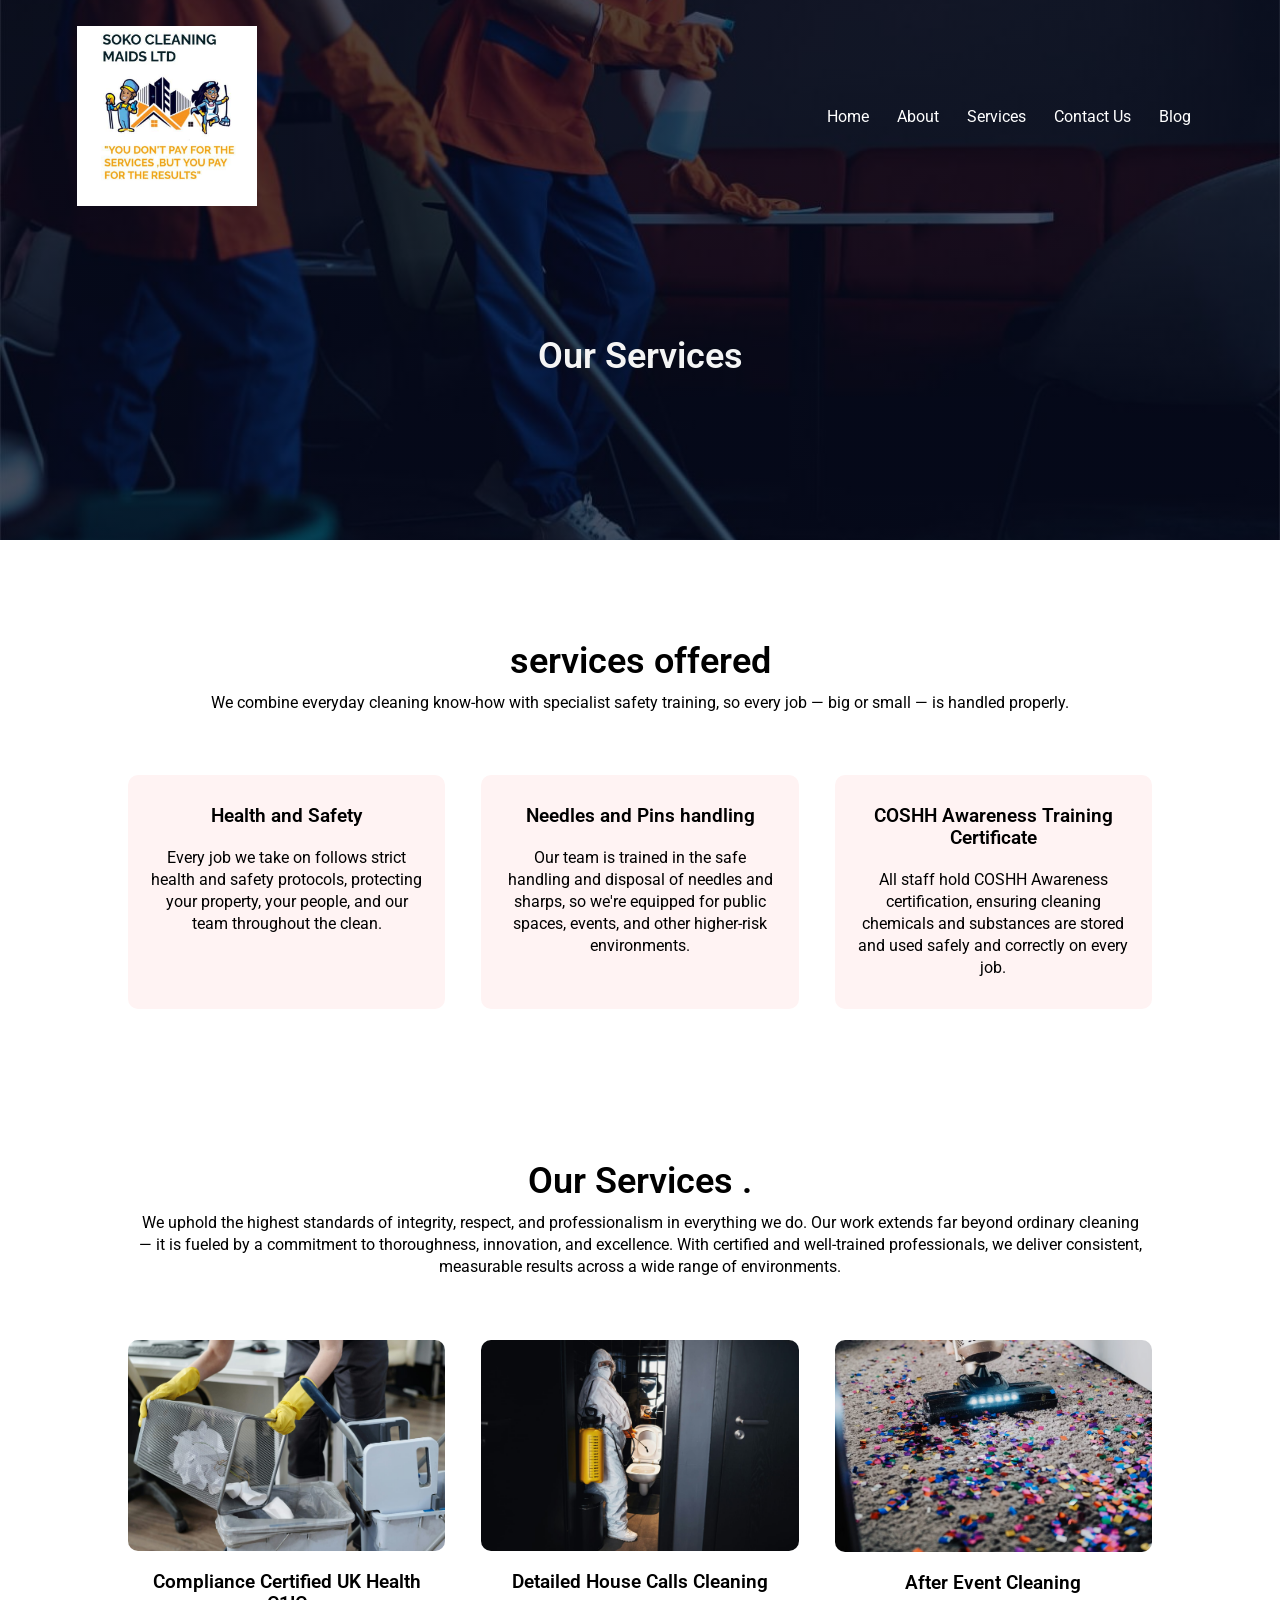
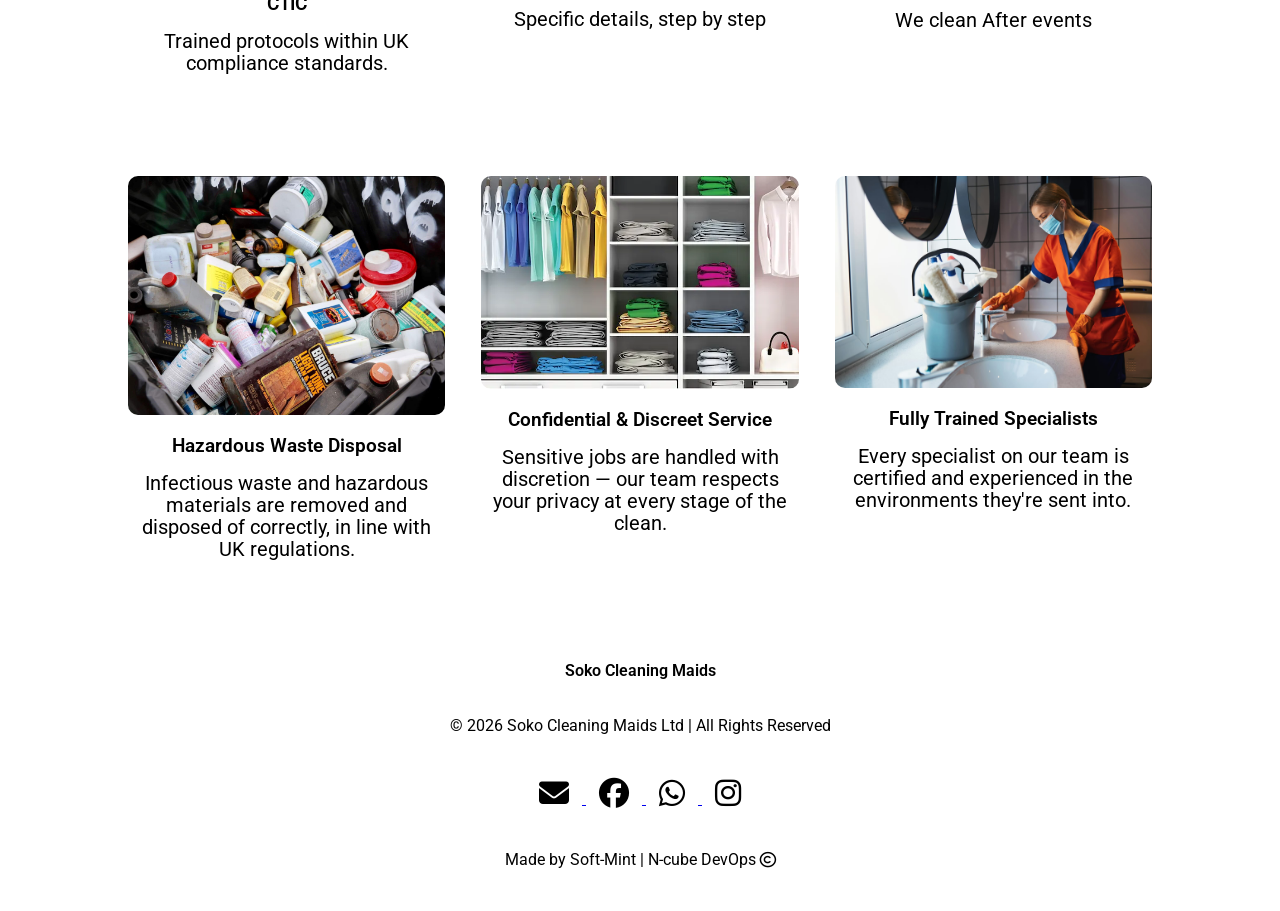
<file: services.html>
<!DOCTYPE html>
<html lang="en">

<head>
  <meta charset="UTF-8">
  <meta name="viewport" content="width=device-width, initial-scale=1.0">
  <title>Soko Cleaning Maids Ltd</title>
  <link rel="stylesheet" href="styles.css">
  <link rel="preconnect" href="https://fonts.googleapis.com">
  <link rel="preconnect" href="https://fonts.gstatic.com" crossorigin>
  <link
    href="https://fonts.googleapis.com/css2?family=Montserrat:ital,wght@0,100..900;1,100..900&family=Nunito:ital,wght@0,200..1000;1,200..1000&family=Open+Sans:ital,wght@0,300..800;1,300..800&family=Roboto+Slab:wght@100..900&family=Roboto:ital,wght@0,100..900;1,100..900&family=Ubuntu+Condensed&display=swap"
    rel="stylesheet">
  <!-- <link rel="stylesheet" href="https://cdn.jsdelivr.net/npm/@fortawesome/fontawesome-free@6.6.0/css/fontawesome.min.css"> -->
  <link rel="stylesheet" href="https://cdnjs.cloudflare.com/ajax/libs/font-awesome/6.5.1/css/all.min.css"
    crossorigin="anonymous" referrerpolicy="no-referrer" />
</head>

<body>
  <section class="header">
    <nav>
      <a href="index.html"><img src="images/scm-logo.jpg"></a>
      <div class="nav-links" id="navLinks">
        <i class="fa fa-times" onclick="hideMenu()"></i>
        <ul>
          <li><a href="index.html">Home</a></li>
          <li><a href="about.html">About</a></li>
          <li><a href="services.html">Services</a></li>
          <li><a href="contact.html">Contact Us</a></li>
          <li><a href="blog.html">Blog</a></li>
        </ul>
      </div>
      <i class="fa fa-bars" onclick="showMenu()"></i>
    </nav>
    <h1> Our Services</h1>
  </section>

  <!-- Servives -->
  <section class="services">
    <h1>services offered </h1>
    <p>We combine everyday cleaning know-how with specialist safety training, so every job — big or small — is
      handled properly.</p>

    <div class="row">
      <div class="services-col">
        <h3>Health and Safety</h3>
        <p>Every job we take on follows strict health and safety protocols, protecting your property, your people,
          and our team throughout the clean.</p>
      </div>

      <div class="services-col">
        <h3> Needles and Pins handling</h3>
        <p>Our team is trained in the safe handling and disposal of needles and sharps, so we're equipped for
          public spaces, events, and other higher-risk environments.</p>
      </div>

      <div class="services-col">
        <h3>COSHH Awareness Training Certificate</h3>
        <p>All staff hold COSHH Awareness certification, ensuring cleaning chemicals and substances are stored and
          used safely and correctly on every job.</p>
      </div>
    </div>
  </section>

  <!-- Facilities -->

  <section class="Facilities">
    <h1>Our Services .</h1>
    <p>We uphold the highest standards of integrity, respect, and professionalism in everything we do.
     Our work extends far beyond ordinary cleaning — it is fueled by a commitment to thoroughness, innovation, and excellence. With certified and well‑trained professionals,
      we deliver consistent, measurable results across a wide range of environments. </p>

    <div class="row">
      <div class="fac-col">
        <img src="images/Bio/IMG-07.jpg">
        <h3>Compliance Certified UK Health C1IC</h3>
        <p>Trained protocols within UK compliance standards.</p>
      </div>
      <div class="fac-col">
        <img src="images/Bio/IMG-08.jpg">
        <h3>Detailed House Calls Cleaning</h3>
        <p> Specific details, step by step</p>
      </div>
      <div class="fac-col">
        <img src="images/party.PNG">
        <h3>After Event Cleaning</h3>
        <p>We clean After events </p>
      </div>
    </div>

    <div class="row">
      <div class="fac-col">
        <img src="images/Bio/HHW-Photo-2-1.jpeg" alt="Collection of hazardous household waste including chemical bottles, cleaning products, paint cans, and various containers with red and white caps arranged on a dark surface. The items represent typical household hazardous materials that require proper disposal in compliance with environmental and safety regulations.">
        <h3>Hazardous Waste Disposal</h3>
        <p>Infectious waste and hazardous materials are removed and disposed of correctly, in line with UK
          regulations.</p>
      </div>
      <div class="fac-col">
      <img src="images/closet.webp">
        <h3>Confidential &amp; Discreet Service</h3>
        <p>Sensitive jobs are handled with discretion — our team respects your privacy at every stage of the
          clean.</p>
      </div>
      <div class="fac-col">
          <img src="images/Bio/IMG-05.jpg">
        
        <h3>Fully Trained Specialists</h3>
        <p>Every specialist on our team is certified and experienced in the environments they're sent into.</p>
      </div>
    </div>
  </section>



  <!-- Footer -->
  <section class="footer">
    <h4>Soko Cleaning Maids</h4>
    <p> &copy; 2026 Soko Cleaning Maids Ltd &#124; All Rights Reserved</p>


    <div class="icons">
      
    <a href="mailto:info@sokocleaningmaids.co.uk">
           <i class="fa-solid fa-envelope"></i>
           </a>

     <a href="https://www.facebook.com/share/1FTECJPckg/">
            <i class="fa-brands fa-facebook"></i>
           </a>

      <a href="https://wa.me/447359406440">
        <i class="fa-brands fa-whatsapp"></i>
      </a>

      <a href="https://www.instagram.com/">
          <i class="fa-brands fa-instagram"></i>
      </a>
    </div>
      <p>Made by Soft-Mint | N-cube DevOps <i class="fa-regular fa-copyright"></i></p>
  </section>


  <!-- javaScript for Toggle Menu -->
  <script>

    var navLinks = document.getElementById("navLinks");
    function showMenu() {
      navLinks.style.right = "0";
    }
    function hideMenu() {
      navLinks.style.right = "-200px";
    }
  </script>

   <!-- Auto-updating copyright year -->
  <script>
    document.getElementById("year").textContent = new Date().getFullYear();
  </script>


</body>

</html>
</file>
<file: styles.css>
* {
  margin: 0;
  padding: 0;
  font-family: "Roboto", sans-serif;
}
.header {
  min-height: 60vh;
  width: 100%;
  background-image:
    linear-gradient(rgba(4, 9, 30, 07), rgba(4, 9, 30, 0.7)),
    url(images/Bio/seamless-background-cleaning-service.png);
  background-position: center;
  background-size: cover;
  position: relative;
}
nav {
  display: flex;
  padding: 2% 6%;
  justify-content: space-between;
  position: relative;
  z-index: 5;
  align-items: center;
}
nav img {
  width: 180px;
}
.nav-links {
  flex: 1;
  text-align: right;
}
.nav-links ul li {
  list-style: none;
  display: inline-block;
  padding: 9px 12px;
  position: relative;
}
.nav-links ul li a {
  color: #fff;
  text-decoration: none;
  font-size: 16px;
}
.nav-links ul li::after {
  content: "";
  width: 0%;
  height: 2px;
  background: aquamarine;
  display: block;
  margin: auto;
  transition: 0.5s;
}
.nav-links ul li:hover::after {
  width: 100%;
}
.text-box {
  width: 90%;
  color: whitesmoke;
  position: absolute;
  top: 50%;
  left: 50%;
  transform: translate(-50%, -50%);
  text-align: center;
}
.text-box h1 {
  font-size: 62px;
}
.text-box p {
  margin: 10px 0px 40px;
  font-size: 20px;
  color: whitesmoke;
}
.hero-btn {
  display: inline-block;
  text-decoration: none;
  color: rgb(214, 238, 230);       /* soft pale teal-white text */
  border: 1px solid rgb(45, 122, 98); /* mid teal border */
  padding: 12px 34px;
  font-size: 15px;
  background: transparent;
  position: relative;
  cursor: pointer;
}
.hero-btn:hover {
  border: 1px solid rgb(214, 238, 230); /* border lightens to match text */
  background: rgb(15, 56, 42);          /* deep teal-green fill, same family */
  color: rgb(255, 255, 255);
  transition: 1s;
}


nav .fa {
  display: none;
}

@media (max-width: 700px) {
  .text-box h1 {
    font-size: 20px;
  }
  .nav-links ul li {
    display: block;
  }
  .nav-links {
    position: fixed;
    background: rgb(41, 121, 94);
    height: 100vh;
    width: 200px;
    top: 0;
    right: -200px;
    text-align: left;
    z-index: 2;
    transition: 1s;
  }
  nav .fa {
    display: block;
    color: white;
    margin: 10px;
    font-size: 22px;
    cursor: pointer;
  }
  .nav-links ul {
    padding: 30px;
  }
}

/* Services */
.services {
  width: 80%;
  margin: auto;
  text-align: center;
  padding-top: 100px;
}
h1 {
  font-size: 36px;
  font-weight: 600;
}

p {
  color: black;
  font-size: 16px;
  font-weight: 400;
  line-height: 22px;
  padding: 10px;
}
.row {
  margin-top: 5%;
  display: flex;
  justify-content: space-between;
}
.services-col {
  flex-basis: 31%;
  background: #fff3f3;
  border-radius: 10px;
  margin-bottom: 5%;
  padding: 20px 12px;
  box-sizing: border-box;
  transition: 0.5s;
}
h3 {
  text-align: center;
  font-weight: 600;
  margin: 10px;
}
.services-col:hover {
  box-shadow: 0 0 20px 0px rgba(0, 0, 0, 0.2);
}
@media (max-width: 700px) {
  .row {
    flex-direction: column;
  }
}

/* location */

.location {
  width: 80%;
  margin: auto;
  text-align: center;
  padding-top: 50px;
}
.location-col {
  flex-basis: 32%;
  border-radius: 10px;
  margin-bottom: 30px;
  position: relative;
  overflow: hidden;
}
.location-col img {
  width: 100%;
  display: block;
}

.layer {
  background: transparent;
  height: 100%;
  width: 100%;
  position: absolute;
  top: 0;
  left: 0;
  transition: 0.5s;
}
.layer:hover {
  background: rgba(226, 0, 0, 0.7);
}
.layer h3 {
  width: 100%;
  font-weight: 500;
  color: whitesmoke;
  font-size: 26px;
  bottom: 0;
  left: 50%;
  transform: translateX(-50%);
  position: absolute;
  opacity: 0;
  transition: 0.5s;
}
.layer:hover h3 {
  bottom: 49%;
  opacity: 1;
}
/* Facilities */

.Facilities {
  width: 80%;
  margin: auto;
  text-align: center;
  padding-top: 100px;
}
.fac-col {
  flex-basis: 31%;
  border-radius: 10px;
  margin-bottom: 5%;
  text-align: left;
}

.fac-col img {
  width: 100%;
  border-radius: 10px;
}

.fac-col p {
  padding: 0;
  text-align: center;
  font-size: 20px;
}

.fac-col h3 {
  margin-top: 16px;
  margin-bottom: 15px;
  text-align: center;
}

/* Testimonials */
.testimonials {
  width: 80%;
  margin: auto;
  padding-top: 100px;
  text-align: center;
}
.testimonial-col {
  flex-basis: 44%;
  border-radius: 10px;
  margin-bottom: 5%;
  text-align: left;
  background: #fff3f3;
  padding: 25px;
  cursor: pointer;
  display: flex;
}
.testimonial-col img {
  height: 50px;
  margin-left: 5px;
  margin-right: 30px;
  border-radius: 50%;
}
.testimonial-col p {
  padding: 0;
}
.testimonial-col h3 {
  margin-top: 15px;
}
.testimonial-col .fa {
  color: black;
}

@media (max-width: 700px) {
  .testimonial-col img {
    margin-left: 0px;
    margin-right: 15px;
  }
}

/* CTA */
.cta {
  margin: 100px auto;
  width: 80%;
  background-image: url(images/Bio/seamless-background-cleaning-service.1.png);
  background-position: center;
  background-size: cover;
  border-radius: 10px;
  text-align: center;
  padding: 100px 0;
}
.cta h1 {
  color: rgb(18, 6, 6);
  margin-bottom: 40px;
  padding: 0;
}
@media (max-width: 700px) {
  .cta h1 {
    font-size: 24px;
  }
}
/* footer */
.footer {
  width: 100%;
  text-align: center;
  padding: 30px 0;
}
.footer h4 {
  margin-bottom: 25px;
  margin-top: 20px;
  font-weight: 600;
}
.icons .fa-brands {
  color: black;
  margin: 13px;
  cursor: pointer;
  padding: 18px 0;
  font-size: 30px;
  display: inline-block;
  transition: color 0.25s ease, transform 0.25s ease;
}
.icons .fa-solid {
  color: black;
  margin: 13px;
  cursor: pointer;
  padding: 18px 0;
  font-size: 30px;
  display: inline-block;
  transition: color 0.25s ease, transform 0.25s ease;
}
.icons .fa-brands:hover {
  color: rgb(61, 187, 143);
  transform: translateY(-4px) scale(1.15);
}
.icons .fa-solid:hover {
  color: rgb(61, 187, 143);
  transform: translateY(-4px) scale(1.15);
}

/* About Us page */
.header {
  height: 50vh;
  width: 100%;
  background-image:
    linear-gradient(rgba(4, 9, 30, 0.7), rgba(4, 9, 30, 0.7)),
    url(images/Bio/IMG-01.jpg);
  background-position: center;
  background-size: cover;
  text-align: center;
  color: whitesmoke;
}
.header h1 {
  margin-top: 100px;
}
.about-us {
  width: 80%;
  margin: auto;
  padding-top: 80px;
  padding-bottom: 50px;
}
.about-us ul {
  list-style: none;
  margin: 20px 0 0;
  padding-left: 0;
}
.about-us li {
  position: relative;
  padding-left: 1.6rem;
  margin-bottom: 10px;
  line-height: 1.6;
  color: #222;
}
.about-us li::before {
  content: "\2022";
  position: absolute;
  left: 0;
  top: 0;
  color: rgb(12, 31, 24);
  font-size: 1.5rem;
}
.about-us .row {
  gap: 30px;
}
.about-col {
  flex-basis: 48%;
  padding: 30px 0;
}
/* .about-us .row {
  gap: 50px;
}
.about-col {
  flex-basis: 48%;
  padding: 30px 20px;
} */
.about-col img {
  width: 100%;
}
.about-col h1 {
  padding-top: 0;
}
.about-col p {
  padding: 15px 0;
}
.green-btn {
  border: 1px black;
  background: transparent;
  color: rgb(19, 45, 37);
}
.green-btn:hover {
  color: whitesmoke;
}

/* Our Services */
.header {
  height: 50vh;
  width: 100%;
  background-image:
    linear-gradient(rgba(4, 9, 30, 0.7), rgba(4, 9, 30, 0.7)),
    url(images/Bio/IMG-02.jpg);
  background-position: center;
  background-size: cover;
  text-align: center;
  color: whitesmoke;
}

/* Blog-Cont */
/* Blog Content */
.blog-content {
  width: 80%;
  margin: auto;
  padding: 60px 0;
}

.blog-content .row {
  display: flex;
  justify-content: space-between;
}

.blog-left {
  flex-basis: 65%;
}

.blog-left img {
  width: 100%;
  border-radius: 6px;
}

.blog-left h2 {
  color: black;
  font-weight: 600;
  margin: 30px 0;
}

.blog-left p {
  color: #666; /* Improved contrast for better readability */
  padding: 0;
  line-height: 1.6;
}

.blog-right {
  flex-basis: 32%;
}

.blog-right h3 {
  background: black;
  color: whitesmoke;
  padding: 10px 15px;
  font-size: 18px;
  margin-bottom: 20px;
  border-radius: 4px;
}

.blog-right div {
  display: flex;
  align-items: center;
  justify-content: space-between;
  color: #555;
  padding: 10px 8px;
  box-sizing: border-box;
  border-bottom: 1px solid #eee;
}

/* Giscus Comment Box */
.comment-box {
  border: 1px solid #e0e0e0;
  border-radius: 8px;
  background: #ffffff;
  margin: 50px 0;
  padding: 20px 25px;
  box-shadow: 0 4px 12px rgba(0, 0, 0, 0.03);
  box-sizing: border-box;
}

.comment-box h3 {
  text-align: left;
  font-size: 20px;
  color: #222;
  margin-bottom: 15px;
}

.comment-box iframe.giscus-frame {
  width: 100% !important;
  border: none !important;
  margin-top: 10px;
  background: transparent !important;
}

/* Responsive Fixes */
@media (max-width: 700px) {
  .blog-content {
    width: 90%;
    padding: 30px 0;
  }

  .blog-content .row {
    flex-direction: column;
  }

  .blog-left, 
  .blog-right {
    flex-basis: 100%;
  }

  .blog-right {
    margin-top: 40px;
  }

  .sub-header h1 {
    font-size: 24px;
  }
  
  .comment-box {
    padding: 15px;
    margin: 30px 0;
  }
}

/* contact us page */
.location {
  width: 80%;
  margin: auto;
  padding: 80px 0;
}
.location iframe {
  width: 100%;
}
.contact-us {
  width: 80%;
  margin: auto;
}
.contact-col {
  flex-basis: 48%;
  margin-bottom: 30px;
}
.contact-col div {
  display: flex;
  align-items: center;
  margin-bottom: 50px;
}
.contact-col div a {
  display: contents; /* keeps the <i> as the true flex item so layout above is unaffected */
}
.contact-col div .fa-solid {
  font-size: 30px;
  color:  rgb(28, 38, 39);
  margin: 10px;
  margin-right: 30px;
  cursor: pointer;
  transition: color 0.25s ease, transform 0.25s ease;
}
.contact-col div .fa-solid:hover {
  color: rgb(59, 173, 122);
  transform: translateY(-4px) scale(1.15);
}
.contact-col div p {
  padding: 0;
}
.contact-col div h5 {
  font-size: 20px;
  margin-bottom: 5px;
  color: #555;
  font-weight: 400;
}
.contact-col div h5 a {
  color: inherit;
  text-decoration: none;
  transition: color 0.25s ease;
}
.contact-col div h5 a:hover {
  color: orange;
}
.contact-col input,
.contact-col textarea {
  width: 100%;
  padding: 15px;
  margin-bottom: 17px;
  outline: none;
  border: 1px solid orange;
  box-sizing: border-box;
}
.form-success-message {
  display: none;
  color: #2e7d32;
  background: #eaf6ec;
  border: 1px solid #b7e1c1;
  border-radius: 6px;
  padding: 12px 16px;
  margin-top: 12px;
  font-weight: 500;
}

/* Homepage header override
   (fixes: repeated .header rules further up this file were collapsing
   the homepage header's height to 50vh and swapping its background image,
   which pushed the centered hero text box up over the nav bar and
   silently blocked nav link clicks on desktop) */

.header.home-header {
  min-height: 60vh;
  background-image:
    linear-gradient(rgba(4, 9, 30, 0.7), rgba(4, 9, 30, 0.7)),
    url(images/Bio/IMG-02.jpg);
}

/* .header.home-header {
  min-height: 60vh;
  background-image:
    linear-gradient(rgba(4, 9, 30, 0.7), rgba(4, 9, 30, 0.7)),
    url(images/Bio/seamless-background-cleaning-service.1.png);
} */
</file>
